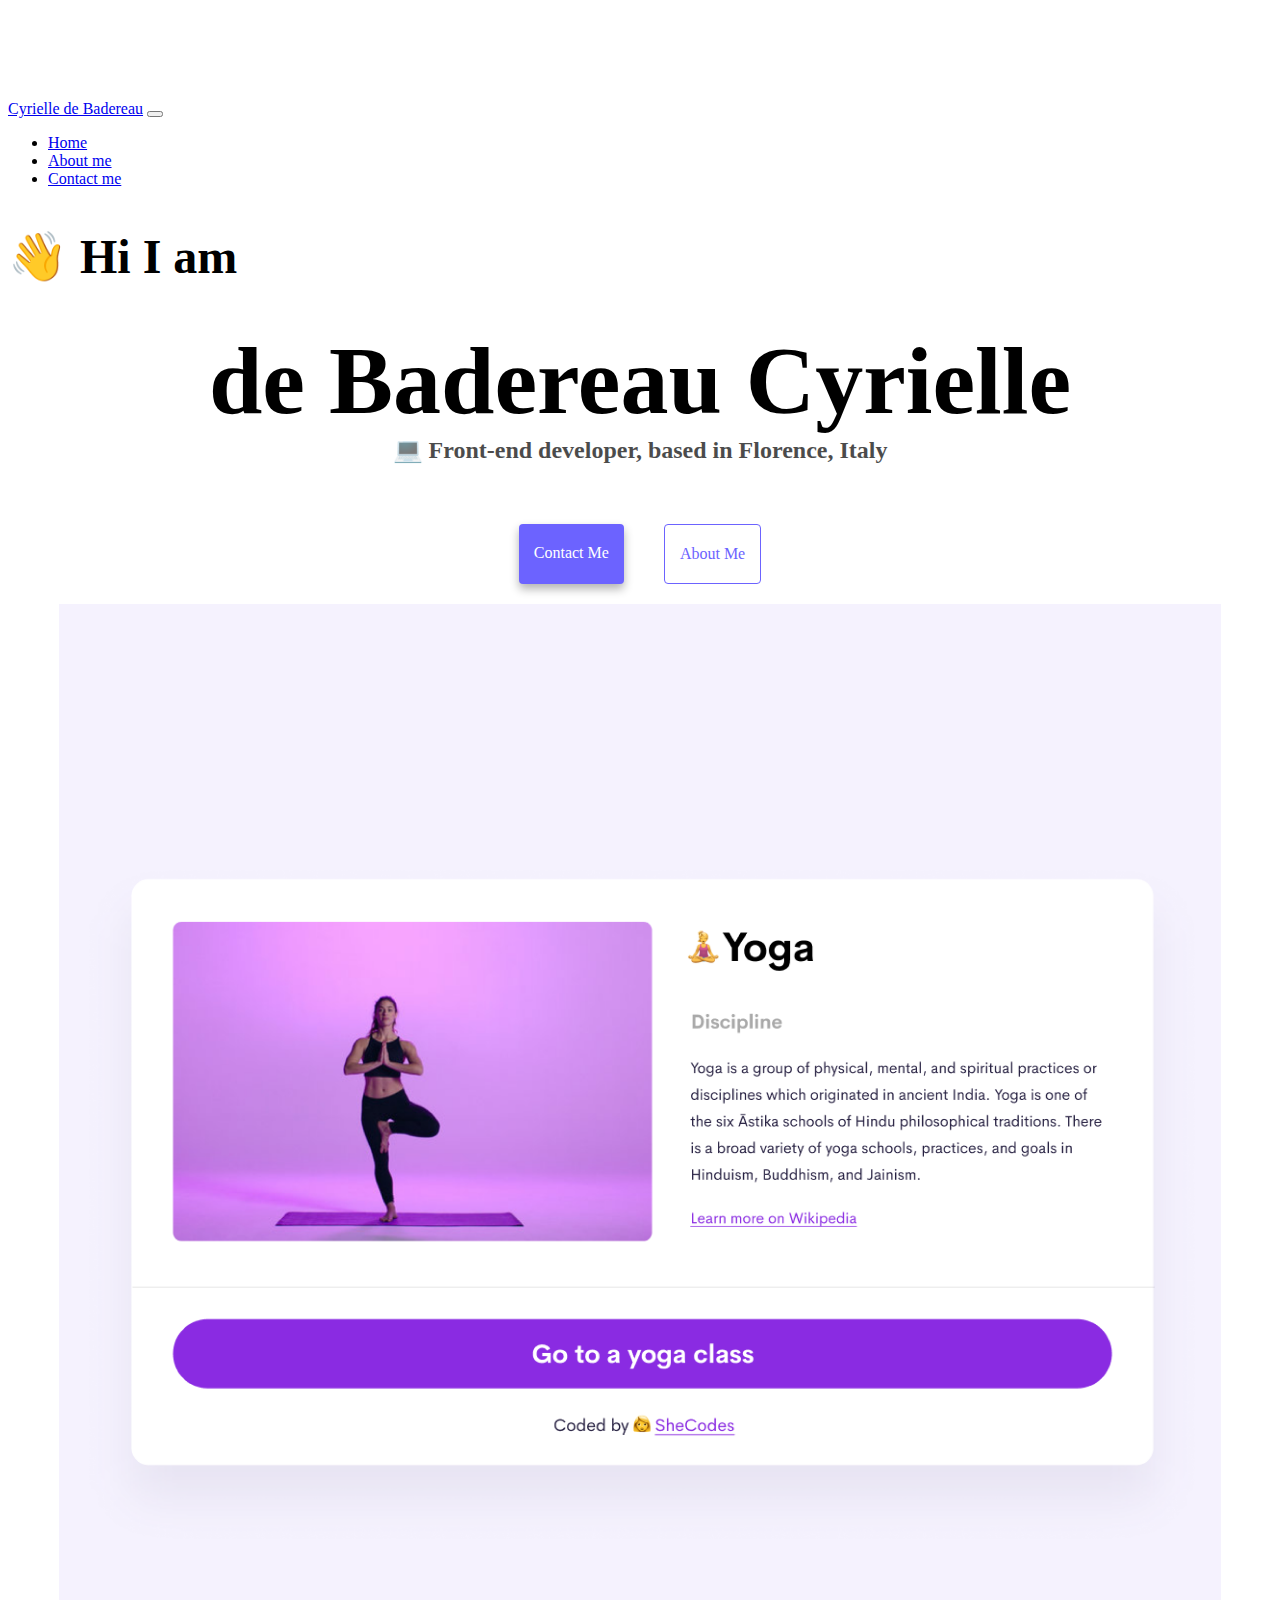
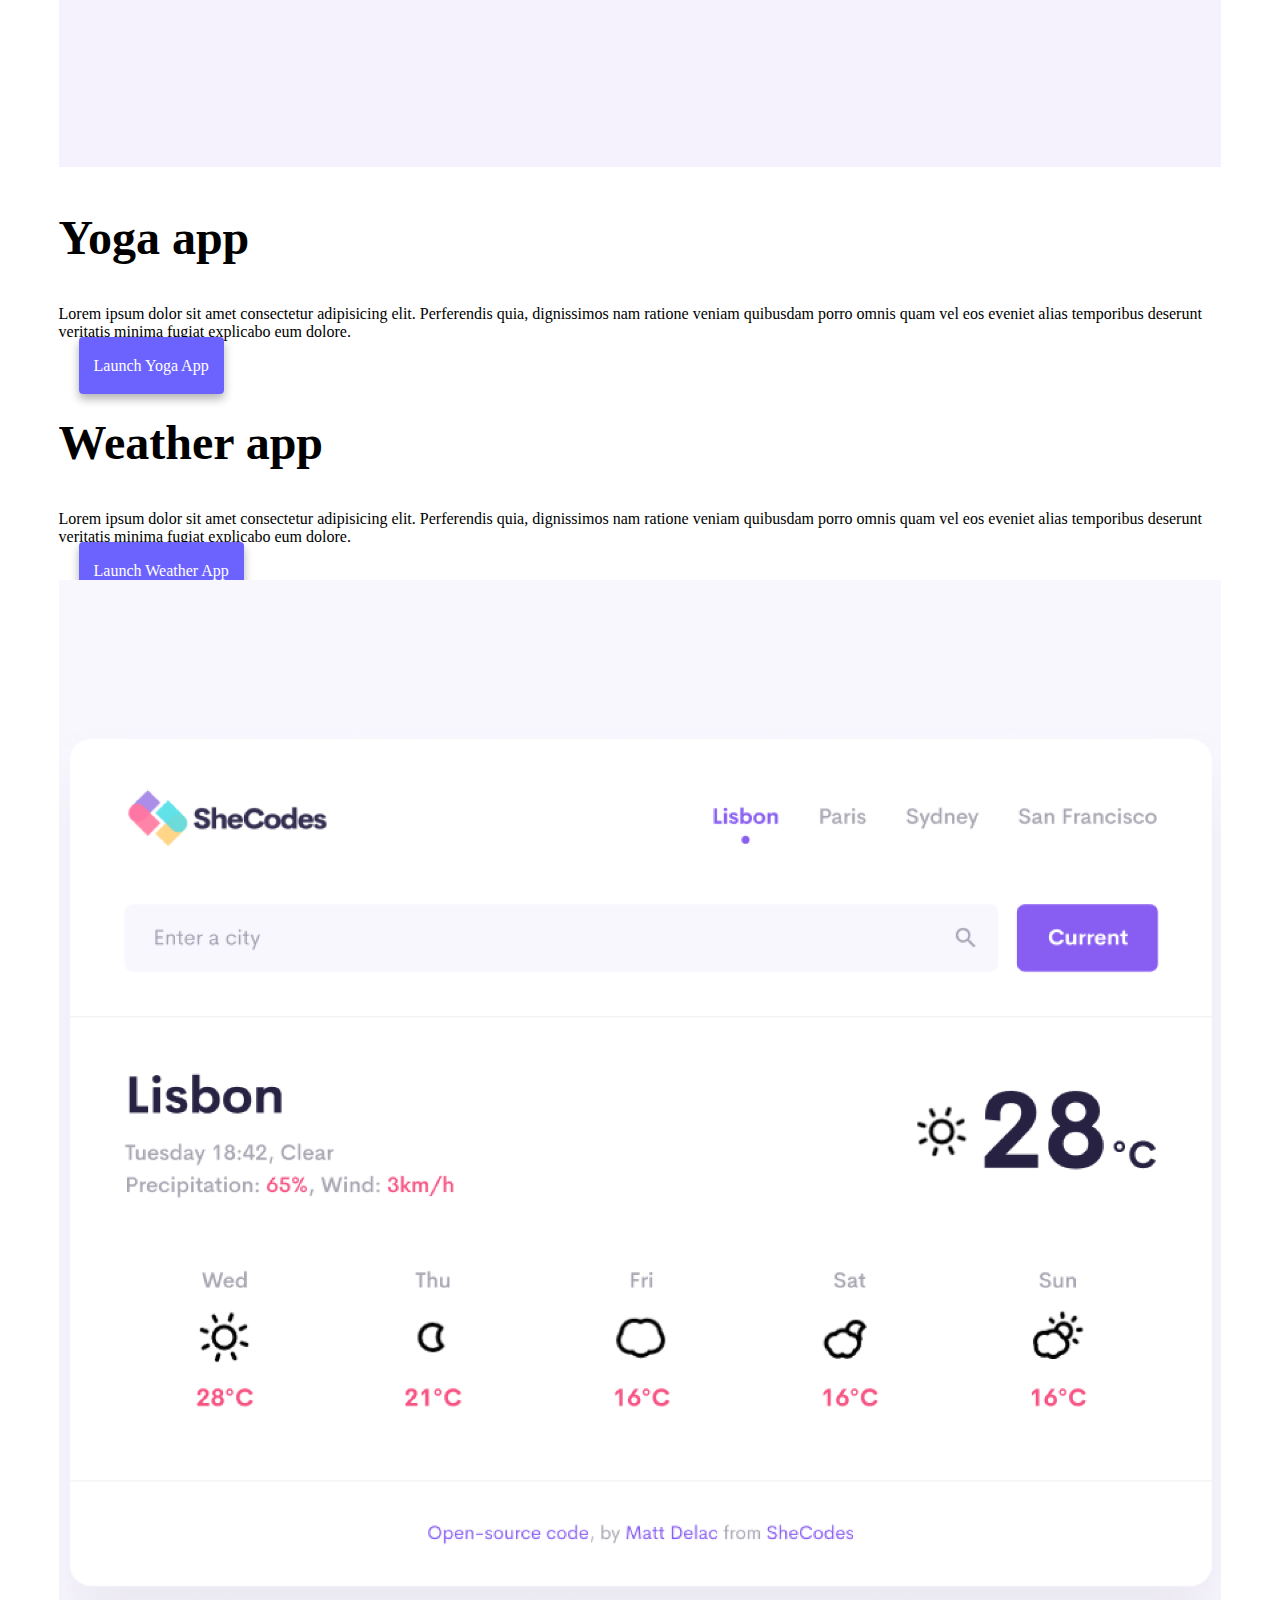
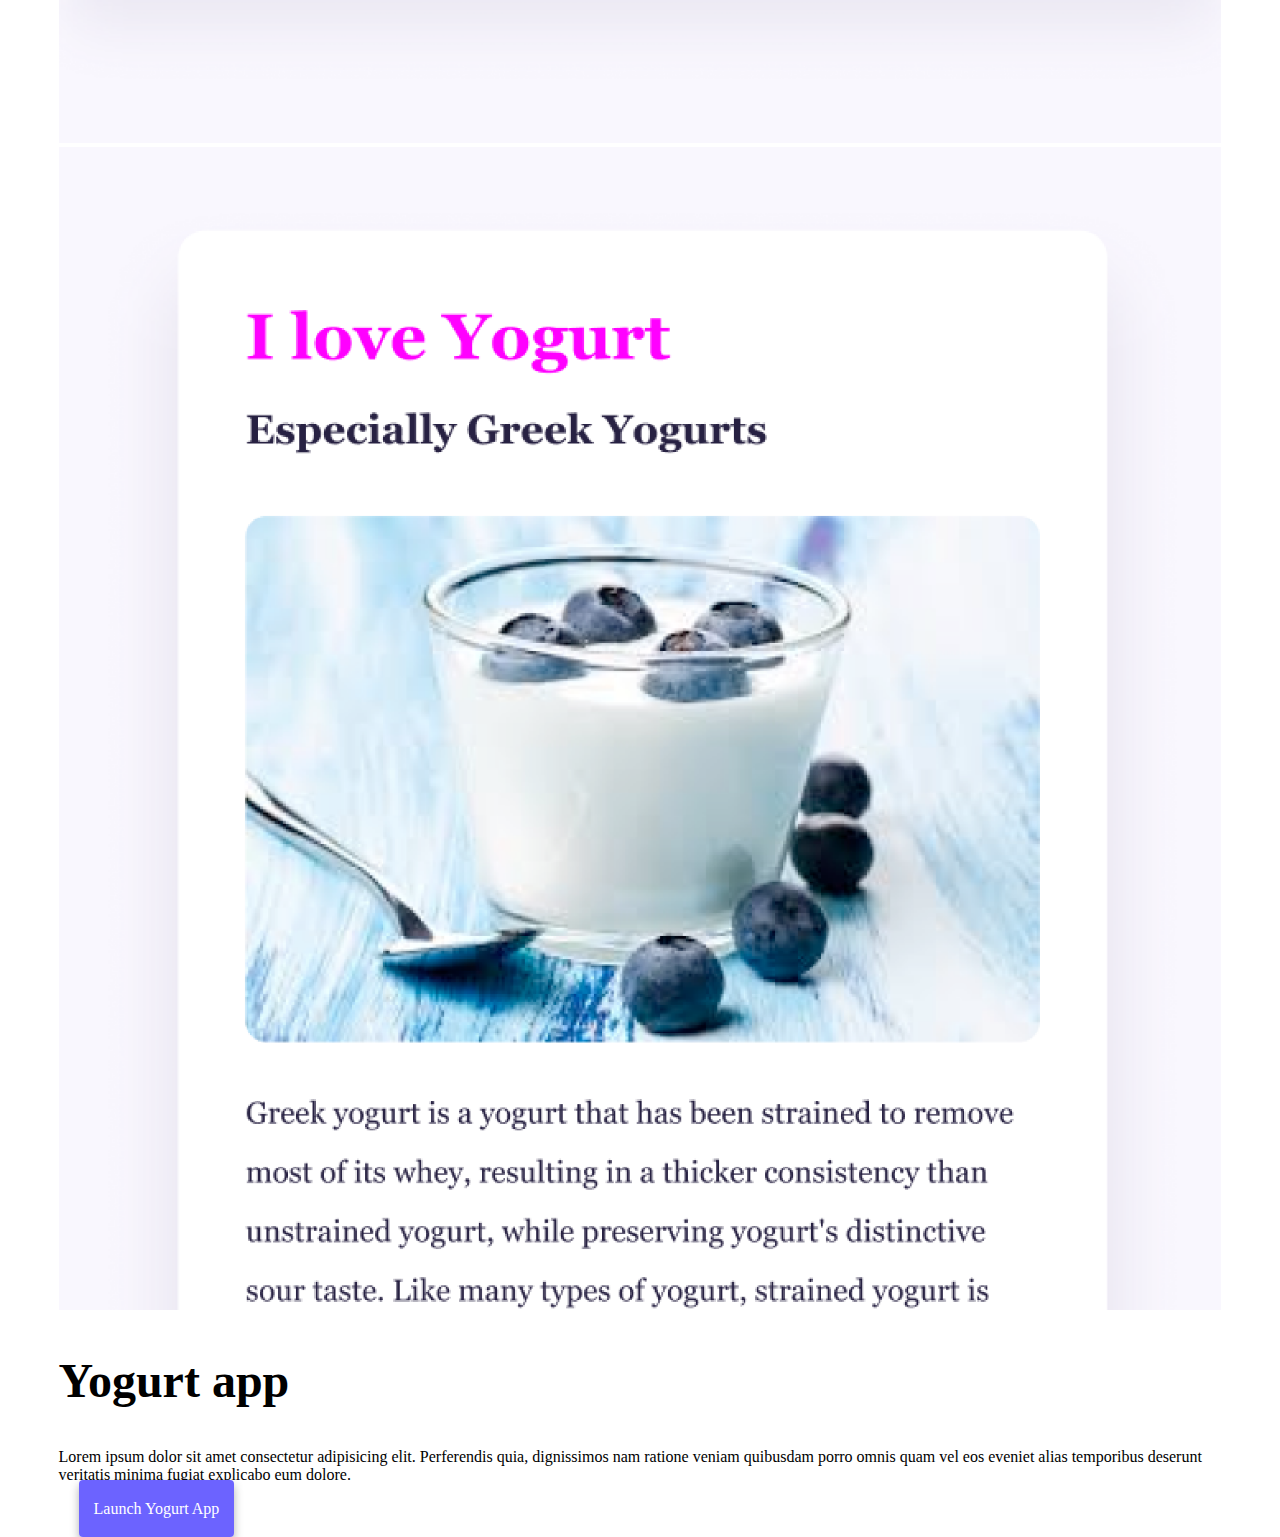
<file: index.html>
<!DOCTYPE html>
<html lang="en">
  <head>
    <meta charset="UTF-8" />
    <meta http-equiv="X-UA-Compatible" content="IE=edge" />
    <meta name="viewport" content="width=device-width, initial-scale=1.0" />
    <script
      src="https://cdn.jsdelivr.net/npm/bootstrap@5.1.3/dist/js/bootstrap.bundle.min.js"
      integrity="sha384-ka7Sk0Gln4gmtz2MlQnikT1wXgYsOg+OMhuP+IlRH9sENBO0LRn5q+8nbTov4+1p"
      crossorigin="anonymous"
    ></script>
    <link
      href="https://cdn.jsdelivr.net/npm/bootstrap@5.1.3/dist/css/bootstrap.min.css"
      rel="stylesheet"
      integrity="sha384-1BmE4kWBq78iYhFldvKuhfTAU6auU8tT94WrHftjDbrCEXSU1oBoqyl2QvZ6jIW3"
      crossorigin="anonymous"
    />
    <title>Front-end developer - My Portfolio | Cyrielle de Badereau</title>
    <meta
      name="description"
      content="Porfolio of Cyrielle de Badereau de Saint Martin - Front-end developer based in Florence, Italy. Discover more on my projects."
    />
    <link rel="stylesheet" href="/style/style.css" />
  </head>
  <body>
    <div class="container">
      <nav class="navbar navbar-expand-lg navbar-light bg-light fixed-top ps-5">
        <div class="container-fluid">
          <a class="navbar-brand" href="/">Cyrielle de Badereau</a>
          <button
            class="navbar-toggler"
            type="button"
            data-bs-toggle="collapse"
            data-bs-target="#navbarNav"
            aria-controls="navbarNav"
            aria-expanded="false"
            aria-label="Toggle navigation"
          >
            <span class="navbar-toggler-icon"></span>
          </button>
          <div class="collapse navbar-collapse" id="navbarNav">
            <ul class="navbar-nav">
              <li class="nav-item">
                <a class="nav-link active" aria-current="page" href="/">Home</a>
              </li>
              <li class="nav-item">
                <a class="nav-link" href="/about.html">About me</a>
              </li>
              <li class="nav-item">
                <a class="nav-link" href="/about.html#contact">Contact me</a>
              </li>
            </ul>
          </div>
        </div>
      </nav>
      <h2 class="text-center">👋 Hi I am</h2>
      <h1>de Badereau Cyrielle</h1>
      <h3>💻 Front-end developer, based in Florence, Italy</h3>
      <div class="navigation-links">
        <a
          href="/about.html#contact"
          class="contact-link"
          title="Want to ask me a question?"
          >Contact me</a
        >
        <a href="/about.html" class="about-link" title="Want to know me more?"
          >About me</a
        >
      </div>
      <div class="projects mt-5">
        <div class="row mb-5">
          <div class="col-sm-6">
            <img
              src="/images/yoga.png"
              alt="Yoga project"
              class="img-fluid rounded"
            />
          </div>
          <div class="col-sm-6">
            <h2 class="pt-2">Yoga app</h2>
            <p class="my-4 fs-5">
              Lorem ipsum dolor sit amet consectetur adipisicing elit.
              Perferendis quia, dignissimos nam ratione veniam quibusdam porro
              omnis quam vel eos eveniet alias temporibus deserunt veritatis
              minima fugiat explicabo eum dolore.
            </p>
            <a
              href="#"
              title="Discover my yoga project"
              class="project-links py-3 px-4 ms-0 mb-5"
              >Launch Yoga App</a
            >
          </div>
        </div>
        <div class="row mb-5">
          <div class="col-sm-6">
            <h2 class="pt-2">Weather app</h2>
            <p class="my-4 fs-5">
              Lorem ipsum dolor sit amet consectetur adipisicing elit.
              Perferendis quia, dignissimos nam ratione veniam quibusdam porro
              omnis quam vel eos eveniet alias temporibus deserunt veritatis
              minima fugiat explicabo eum dolore.
            </p>
            <a
              href="#"
              title="Discover my weather project"
              class="project-links py-3 px-4 ms-0"
              >Launch Weather App</a
            >
          </div>
          <div class="col-sm-6">
            <img
              src="/images/weather.png"
              alt="Weather project"
              class="img-fluid rounded"
            />
          </div>
        </div>
        <div class="row">
          <div class="col-sm-6">
            <img
              src="/images/yogurt.png"
              alt="Yogurt project"
              class="img-fluid rounded"
            />
          </div>
          <div class="col-sm-6">
            <h2 class="pt-2">Yogurt app</h2>
            <p class="my-4 fs-5">
              Lorem ipsum dolor sit amet consectetur adipisicing elit.
              Perferendis quia, dignissimos nam ratione veniam quibusdam porro
              omnis quam vel eos eveniet alias temporibus deserunt veritatis
              minima fugiat explicabo eum dolore.
            </p>
            <a
              href="#"
              title="Discover my yogurt project"
              class="project-links py-3 px-4 ms-0"
              >Launch Yogurt App</a
            >
          </div>
        </div>
      </div>
    </div>
  </body>
</html>
</file>
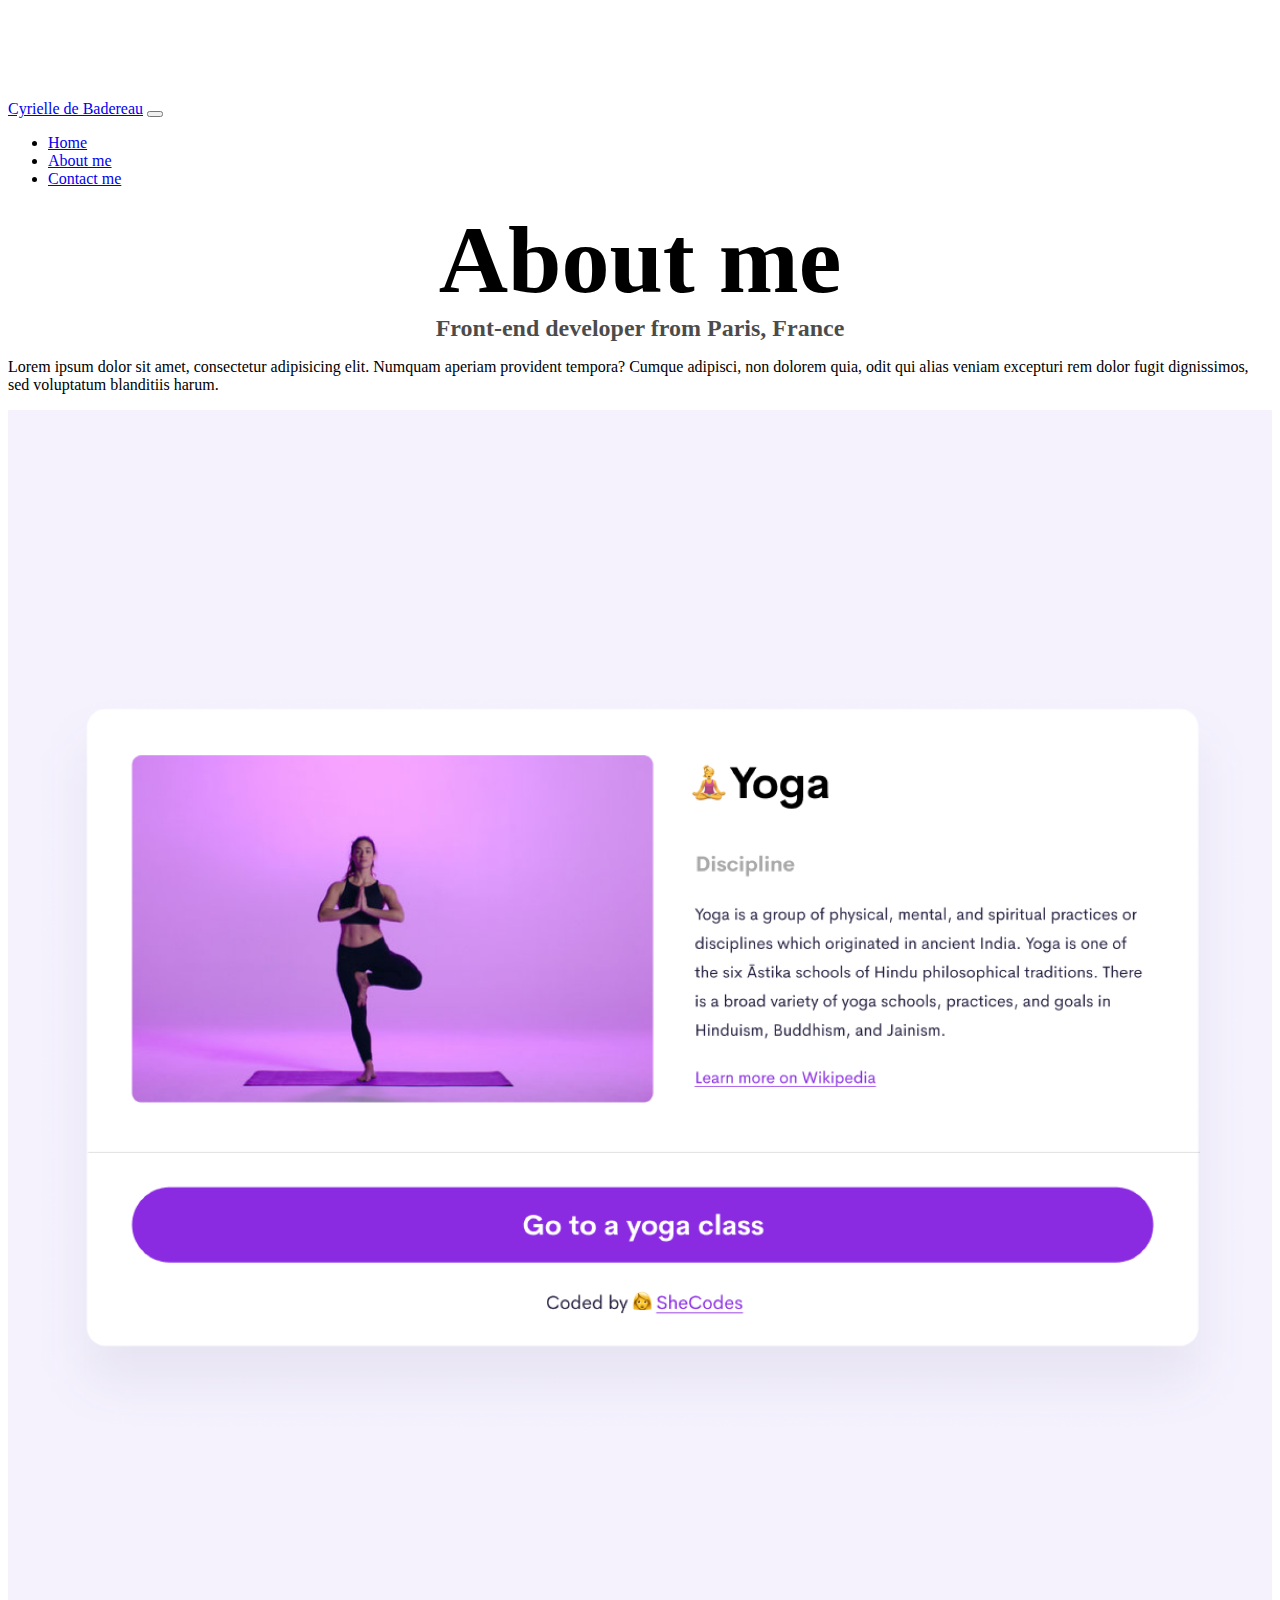
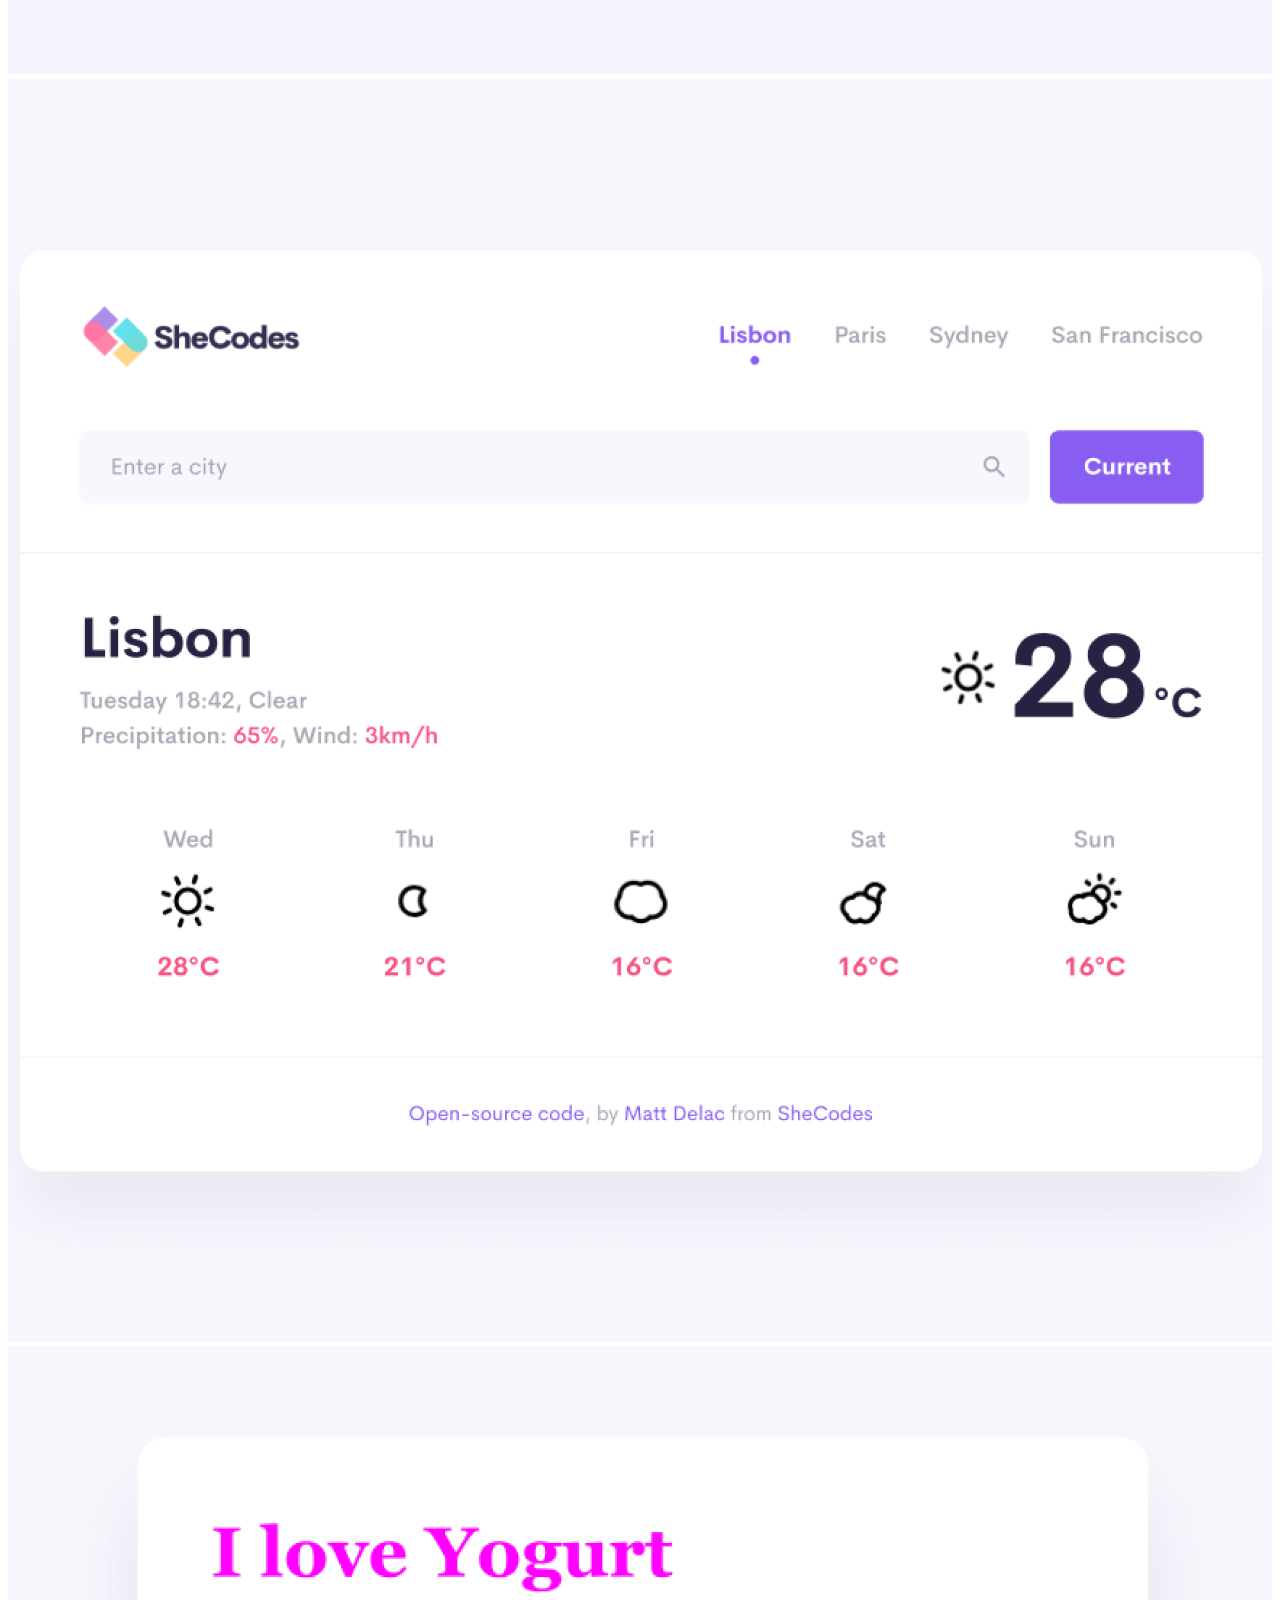
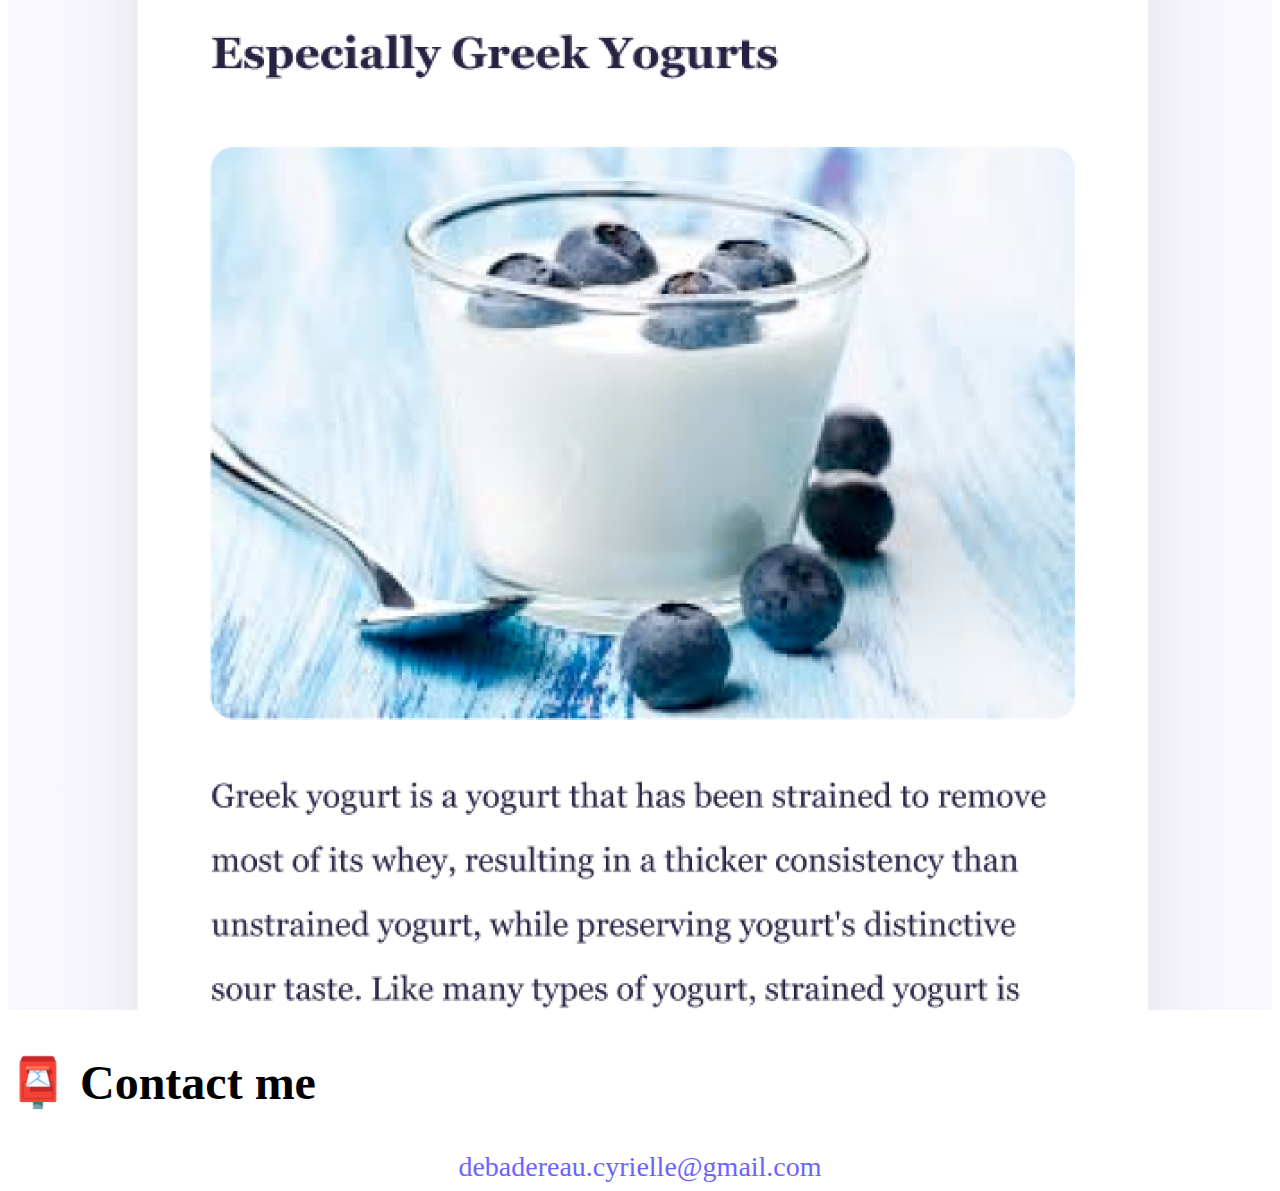
<file: about.html>
<!DOCTYPE html>
<html lang="en">
  <head>
    <meta charset="UTF-8" />
    <meta http-equiv="X-UA-Compatible" content="IE=edge" />
    <meta name="viewport" content="width=device-width, initial-scale=1.0" />
    <script
      src="https://cdn.jsdelivr.net/npm/bootstrap@5.1.3/dist/js/bootstrap.bundle.min.js"
      integrity="sha384-ka7Sk0Gln4gmtz2MlQnikT1wXgYsOg+OMhuP+IlRH9sENBO0LRn5q+8nbTov4+1p"
      crossorigin="anonymous"
    ></script>
    <link
      href="https://cdn.jsdelivr.net/npm/bootstrap@5.1.3/dist/css/bootstrap.min.css"
      rel="stylesheet"
      integrity="sha384-1BmE4kWBq78iYhFldvKuhfTAU6auU8tT94WrHftjDbrCEXSU1oBoqyl2QvZ6jIW3"
      crossorigin="anonymous"
    />
    <link rel="stylesheet" href="/style/style.css" />
    <title>Front-end developer - About Me | Cyrielle de Badereau</title>
    <meta
      name="description"
      content="Porfolio of Cyrielle de Badereau de Saint Martin - Front-end developer based in Florence, Italy. Contact me for further information."
    />
  </head>
  <body>
    <div class="container">
      <nav class="navbar navbar-expand-lg navbar-light bg-light fixed-top ps-5">
        <div class="container-fluid">
          <a class="navbar-brand" href="/">Cyrielle de Badereau</a>
          <button
            class="navbar-toggler"
            type="button"
            data-bs-toggle="collapse"
            data-bs-target="#navbarNav"
            aria-controls="navbarNav"
            aria-expanded="false"
            aria-label="Toggle navigation"
          >
            <span class="navbar-toggler-icon"></span>
          </button>
          <div class="collapse navbar-collapse" id="navbarNav">
            <ul class="navbar-nav">
              <li class="nav-item">
                <a class="nav-link" href="/">Home</a>
              </li>
              <li class="nav-item">
                <a
                  class="nav-link active"
                  aria-current="page"
                  href="/about.html"
                  >About me</a
                >
              </li>
              <li class="nav-item">
                <a class="nav-link" href="/about.html#contact">Contact me</a>
              </li>
            </ul>
          </div>
        </div>
      </nav>
      <h1>About me</h1>
      <h3>Front-end developer from Paris, France</h3>
      <p class="text-center my-4 fs-5">
        Lorem ipsum dolor sit amet, consectetur adipisicing elit. Numquam
        aperiam provident tempora? Cumque adipisci, non dolorem quia, odit qui
        alias veniam excepturi rem dolor fugit dignissimos, sed voluptatum
        blanditiis harum.
      </p>
      <div class="projects-images mx-5">
        <div class="row">
          <div class="col-sm-4">
            <img
              src="/images/yoga.png"
              alt="Yoga project"
              class="img-fluid rounded shadow p-2"
            />
          </div>
          <div class="col-sm-4">
            <img
              src="/images/weather.png"
              alt="Weather project"
              class="img-fluid rounded shadow p-2"
            />
          </div>
          <div class="col-sm-4">
            <img
              src="/images/yogurt.png"
              alt="Yogurt project"
              class="img-fluid rounded shadow p-2"
            />
          </div>
        </div>
      </div>
      <div id="contact" class="mt-5">
        <h2 class="text-center">📮 Contact me</h2>
        <a
          href="mailto:debadereau.cyrielle@gmail.com"
          title="Write me"
          class="email-link"
        >
          debadereau.cyrielle@gmail.com
        </a>
      </div>
    </div>
  </body>
</html>
</file>
<file: style/style.css>
:root {
  --primary-color: #6c63ff;
  --secondary-color: #f5f2fe;
  --box-shadow: 0 5px 10px rgba(0, 0, 0, 0.3);
}

.container {
  margin-top: 100px;
  max-width: 100%;
}

h1,
h3 {
  text-align: center;
  margin: 0;
}

h1 {
  font-size: 96px;
}

h2 {
  font-size: 48px;
}

h3 {
  font-size: 24px;
  opacity: 0.7;
}

h4 {
  margin-bottom: 16px;
}

.navigation-links {
  display: flex;
  margin-top: 40px;
  justify-content: center;
}

.navigation-links a,
.project-links {
  margin: 20px;
  border-radius: 4px;
  padding: 20px 15px;
  text-decoration: none;
  text-transform: capitalize;
}

.contact-link,
.project-links {
  background: var(--primary-color);
  box-shadow: var(--box-shadow);
  color: white;
}

.about-link {
  color: var(--primary-color);
  border: 1px solid var(--primary-color);
}

.homepage-link {
  color: var(--primary-color);
  text-align: center;
  display: block;
}

.email-link {
  display: flex;
  justify-content: center;
  color: var(--primary-color);
  font-size: 28px;
  text-decoration: none;
}

.email-link:hover {
  text-decoration: underline;
}

.img-fluid {
  max-width: 100%;
}

.projects {
  max-width: 92%;
  margin: 0 auto;
}

@media (max-width: 600px) {
  .projects img {
    display: none;
  }

  .projects h2,
  .projects p,
  .projects a {
    text-align: center;
  }

  .project-links {
    display: flex;
    justify-content: center;
    margin: 0 auto;
  }

  h1 {
    font-size: 50px;
  }

  .projects-images img {
    margin-top: 20px;
  }
}
</file>
